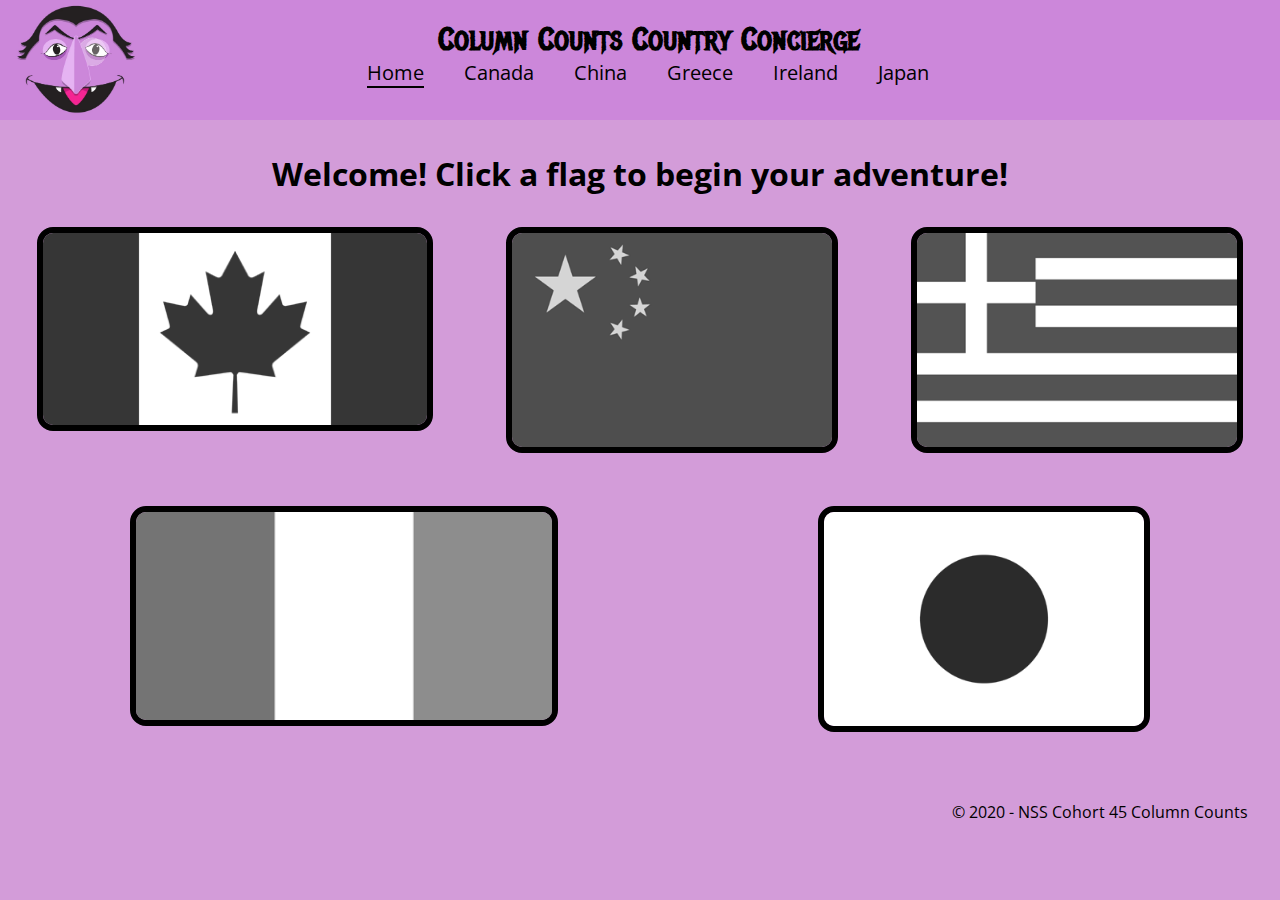
<file: index.html>
<!DOCTYPE html>
<html lang="en">
  <head>
    <meta charset="UTF-8">
    <meta name="viewport" content="width=device-width, initial-scale=1.0">
    <link rel="preconnect" href="https://fonts.gstatic.com">
    <link href="https://fonts.googleapis.com/css2?family=Open+Sans:wght@400;700&display=swap" rel="stylesheet">
    <link rel="stylesheet" href="/styles/main.css">
    <title>Column Count Country Concierge - Home</title>
    <!-- temporary css link -->
    <link rel="stylesheet" href="styles/landingpage.css">
  </head>
<body class="body-element">
  <header class="header">
    <!-- logo -->
    <img src="/./images/countLogo.jpg" alt="CCCC Logo">
    <!-- navbar -->
    <div class="header__container">
      <div class="site-title"><h1>Column Counts Country Concierge</h1></div>
      <nav class="nav">
        <a href="#" class="nav__btn nav__btn--active">Home</a>
        <a href="pages/canada.html" class="nav__btn">Canada</a>
        <a href="pages/china.html" class="nav__btn">China</a>
        <a href="pages/greece.html" class="nav__btn">Greece</a>
        <a href="pages/ireland.html" class="nav__btn">Ireland</a>
        <a href="pages/japan.html" class="nav__btn">Japan</a>
      </nav>
    </div>
  </header>
  <main class="container">
    <h1 class="welcome-headline">Welcome! Click a flag to begin your adventure!</h1>
    <article class="welcome">
      <!-- Here's where the flag HTML was -->
    </article>
  </main>
  <footer class="footer footer-background">
    <div class="footer__copyright">&copy; 2020 - NSS Cohort 45 Column Counts</div>
  </footer>
<script src="./scripts/main.js" type="module"></script>
  

</body>
</html>
</file>
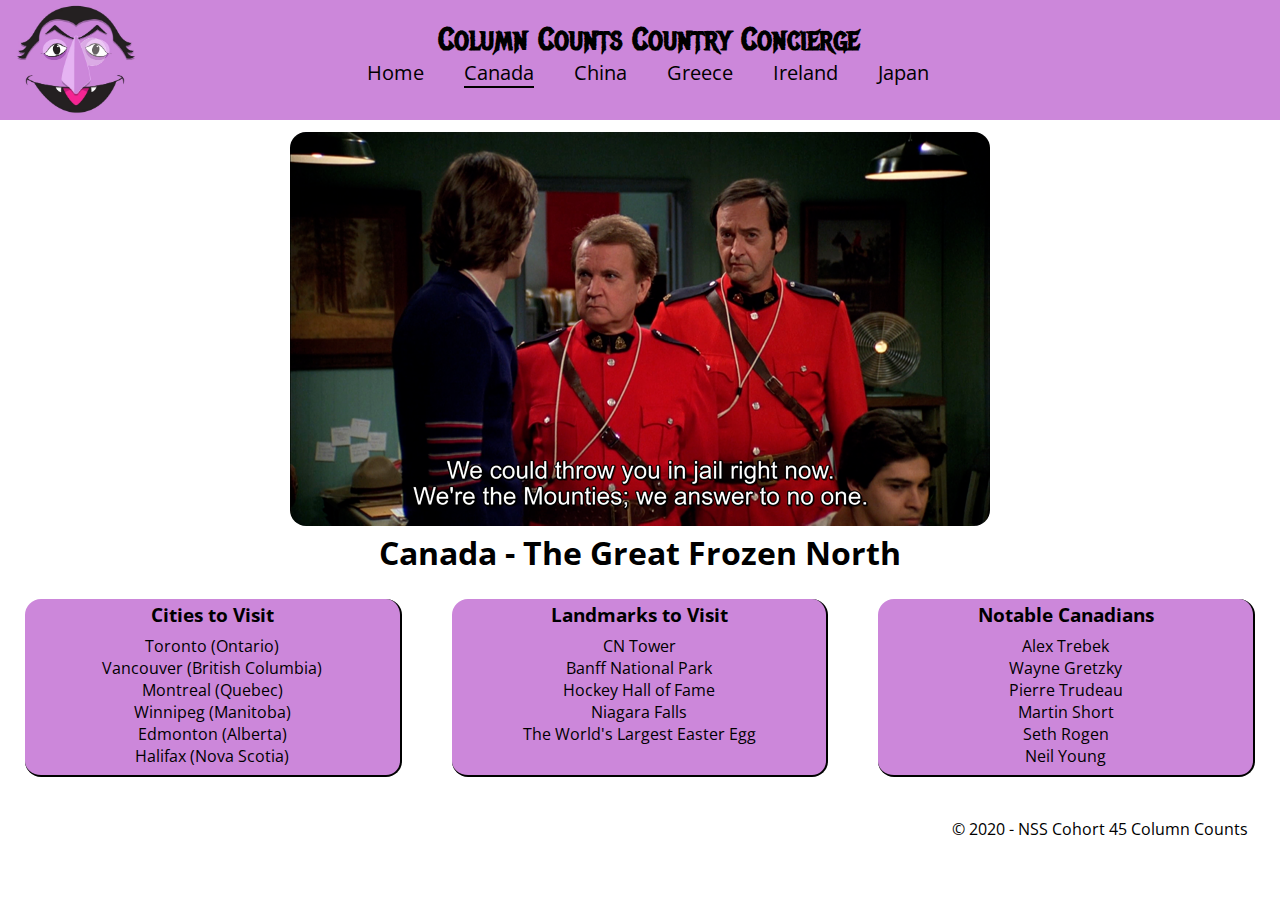
<file: pages/canada.html>
<!DOCTYPE html>
<html lang="en">
<head>
  <meta charset="UTF-8">
  <meta name="viewport" content="width=device-width, initial-scale=1.0">
  
  <link rel="stylesheet" href="/./styles/main.css">
  <title>Column Count Country Concierge - Canada</title>
</head>
<body>
  <header class="header">
    <!-- logo -->
    <img src="/./images/countLogo.jpg" alt="CCCC Logo">
    <!-- navbar -->
    <div class="header__container">
      <div class="site-title"><h1>Column Counts Country Concierge</h1></div>
      <nav class="nav">
        <a href="/./index.html" class="nav__btn">Home</a>
        <a href="canada.html" class="nav__btn nav__btn--active">Canada</a>
        <a href="china.html" class="nav__btn">China</a>
        <a href="greece.html" class="nav__btn">Greece</a>
        <a href="ireland.html" class="nav__btn">Ireland</a>
        <a href="japan.html" class="nav__btn">Japan</a>
      </nav>
    </div>
  </header>

  <main class="main">
    <div class="main__image"><img src="/./images/canada.png" alt="Canada"></div>
    <h1 class="main__country-name">Canada - The Great Frozen North</h1>
    <article class="lists">
      <section class="lists__list">
        <h3>Cities to Visit</h3>
        <ul class="city-list">
          
        </ul>
      </section>
      <section class="lists__list">
        <h3>Landmarks to Visit</h3>
        <ul class="landmarks-list">
          
        </ul>
      </section>
      <section class="lists__list">
        <h3>Notable Canadians</h3>
        <ul class="citizens-list">
          
        </ul>
      </section>
    </article>
  </main>

  <footer class="footer">
    <div class="footer__copyright">&copy; 2020 - NSS Cohort 45 Column Counts</div>
  </footer>
  <script src="/./scripts/canada/main.js" type="module"></script>
</body>
</html>
</file>
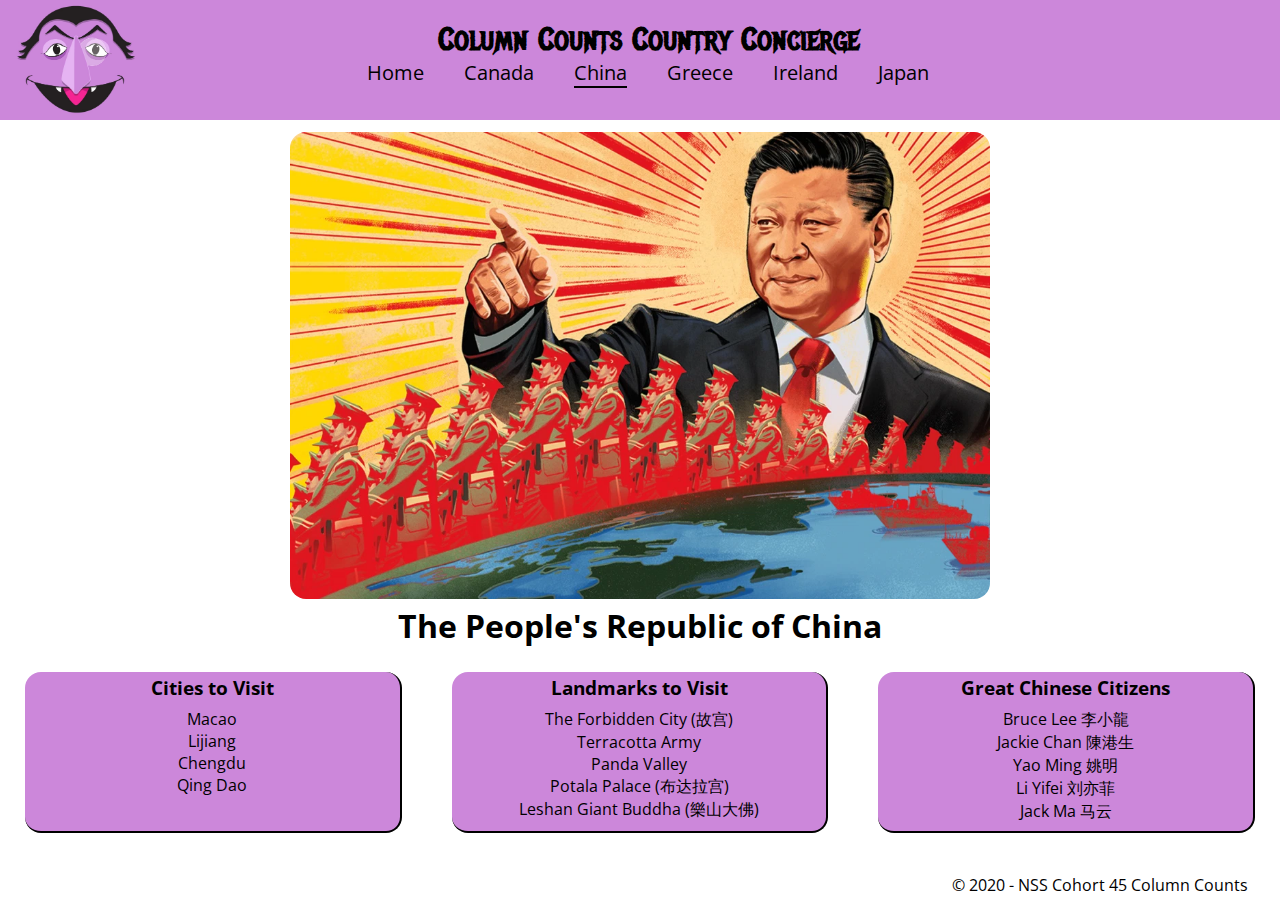
<file: pages/China.html>
<!DOCTYPE html>
<html lang="en">

<head>
    <meta charset="UTF-8">
    <meta name="viewport" content="width=device-width, initial-scale=1.0">
    <title>Column Count Country Concierge - China</title>
    <link rel="stylesheet" href="/styles/main.css">
</head>

<body>
    <header class="header">
        <!-- logo -->
        <img src="/images/countLogo.jpg" alt="CCCC Logo">
        <!-- navbar -->
        <div class="header__container">
            <div class="site-title">
                <h1>Column Counts Country Concierge</h1>
            </div>
            <nav class="nav">
                <a href="/./index.html" class="nav__btn">Home</a>
                <a href="canada.html" class="nav__btn ">Canada</a>
                <a href="china.html" class="nav__btn nav__btn--active">China</a>
                <a href="greece.html" class="nav__btn">Greece</a>
                <a href="ireland.html" class="nav__btn">Ireland</a>
                <a href="japan.html" class="nav__btn">Japan</a>
            </nav>
        </div>
    </header>

    <main class="main">
        <div class="main__image"><img src="/images/ChinaAssets/XiPropaganda.webp" alt="Canada"></div>
        <h1 class="main__country-name">The People's Republic of China</h1>
        <article class="lists">
            <section class="lists__list">
                <h3>Cities to Visit</h3>
                <ul class="city__list">
                    
                </ul>
            </section>
            <section class="lists__list">
                <h3>Landmarks to Visit</h3>
                <ul class="landmark__list">
                    
                </ul>
            </section>
            <section class="lists__list">
                <h3>Great Chinese Citizens</h3>
                <ul class="citizen__list">
                    <li>
                </ul>
            </section>
        </article>
    </main>

    <footer class="footer">
        <div class="footer__copyright">&copy; 2020 - NSS Cohort 45 Column Counts</div>
    </footer>
</body>
<script type="module" src="/scripts/china/main.js"></script>

</html>
</file>
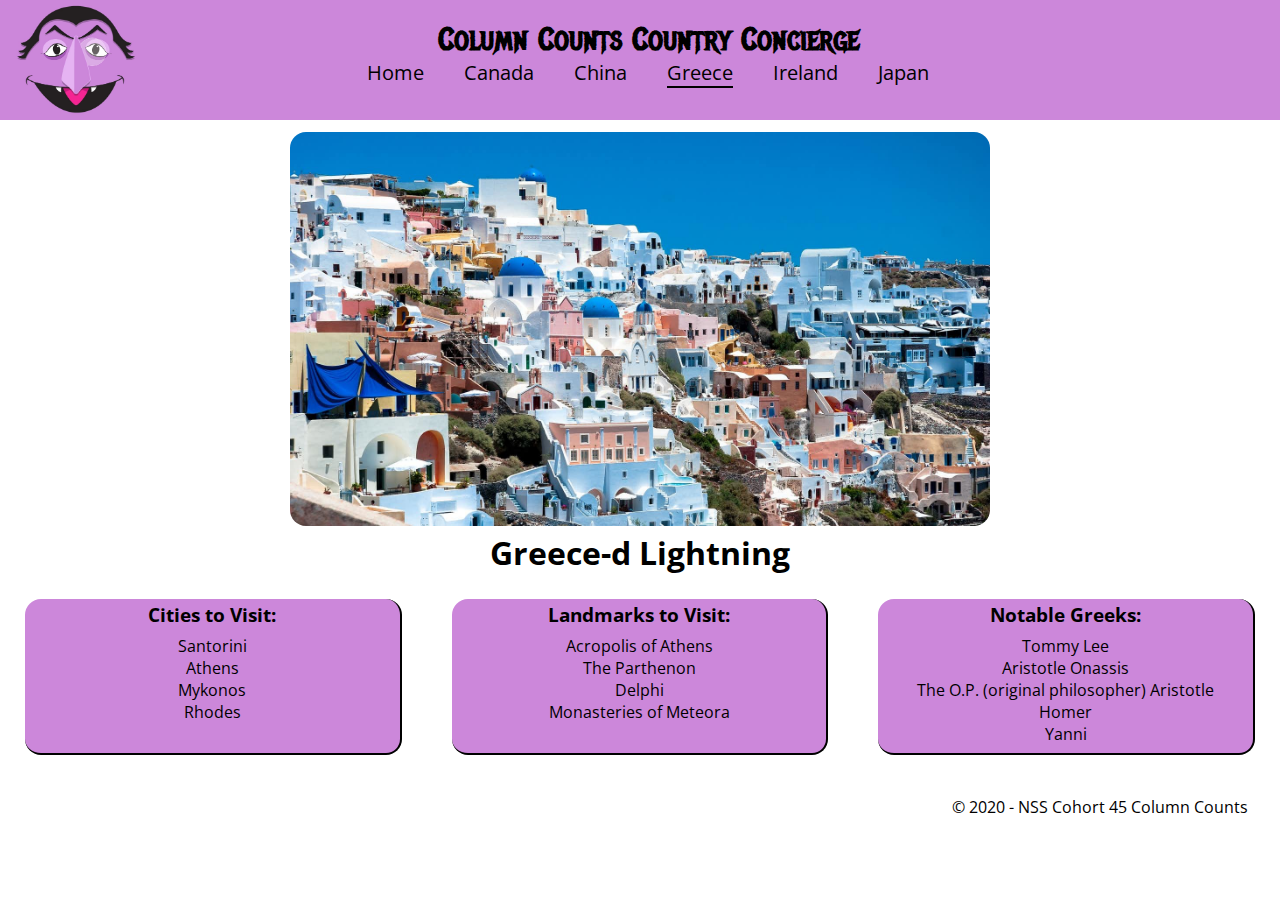
<file: pages/greece.html>
<!DOCTYPE html>
<html lang="en">
<head>
  <meta charset="UTF-8">
  <meta name="viewport" content="width=device-width, initial-scale=1.0">
  <link rel="preconnect" href="https://fonts.gstatic.com">
  <link href="https://fonts.googleapis.com/css2?family=Open+Sans:wght@400;700&display=swap" rel="stylesheet">
  <link rel="stylesheet" href="/./styles/main.css">
  <title>Column Count Country Concierge - Greece</title>
</head>
<body>
  <header class="header">
    <!-- logo -->
    <img src="/./images/countLogo.jpg" alt="CCCC Logo">
    <!-- navbar -->
    <div class="header__container">
      <div class="site-title"><h1>Column Counts Country Concierge</h1></div>
      <nav class="nav">
        <a href="/./index.html" class="nav__btn">Home</a>
        <a href="canada.html" class="nav__btn">Canada</a>
        <a href="china.html" class="nav__btn">China</a>
        <a href="greece.html" class="nav__btn  nav__btn--active">Greece</a>
        <a href="ireland.html" class="nav__btn">Ireland</a>
        <a href="japan.html" class="nav__btn">Japan</a>
      </nav>
    </div>
  </header>

<main class="main">
<div class="main__image"><img src="/./images/greece.jpg" alt="Greece"></div>
    <h1 class="main__country-name">Greece-d Lightning</h1>
    <article class="lists">
      <section class="lists__list">
        <h3>Cities to Visit:</h3>
        <ul class="lists_cityLinks"></ul>
      </section>
      <section class="lists__list">
        <h3>Landmarks to Visit:</h3>
        <ul class="lists_landmarksLinks"></ul>
      </section>
      <section class="lists__list"><h3>Notable Greeks:</h3>
        <ul class="lists_celebLinks"></ul>
      </section>
    </article>
  </main>

  <footer class="footer">
    <div class="footer__copyright">&copy; 2020 - NSS Cohort 45 Column Counts</div>
  </footer>

  <script type="module" src="/./scripts/greece/main.js"></script>
</body>
</html>
</file>
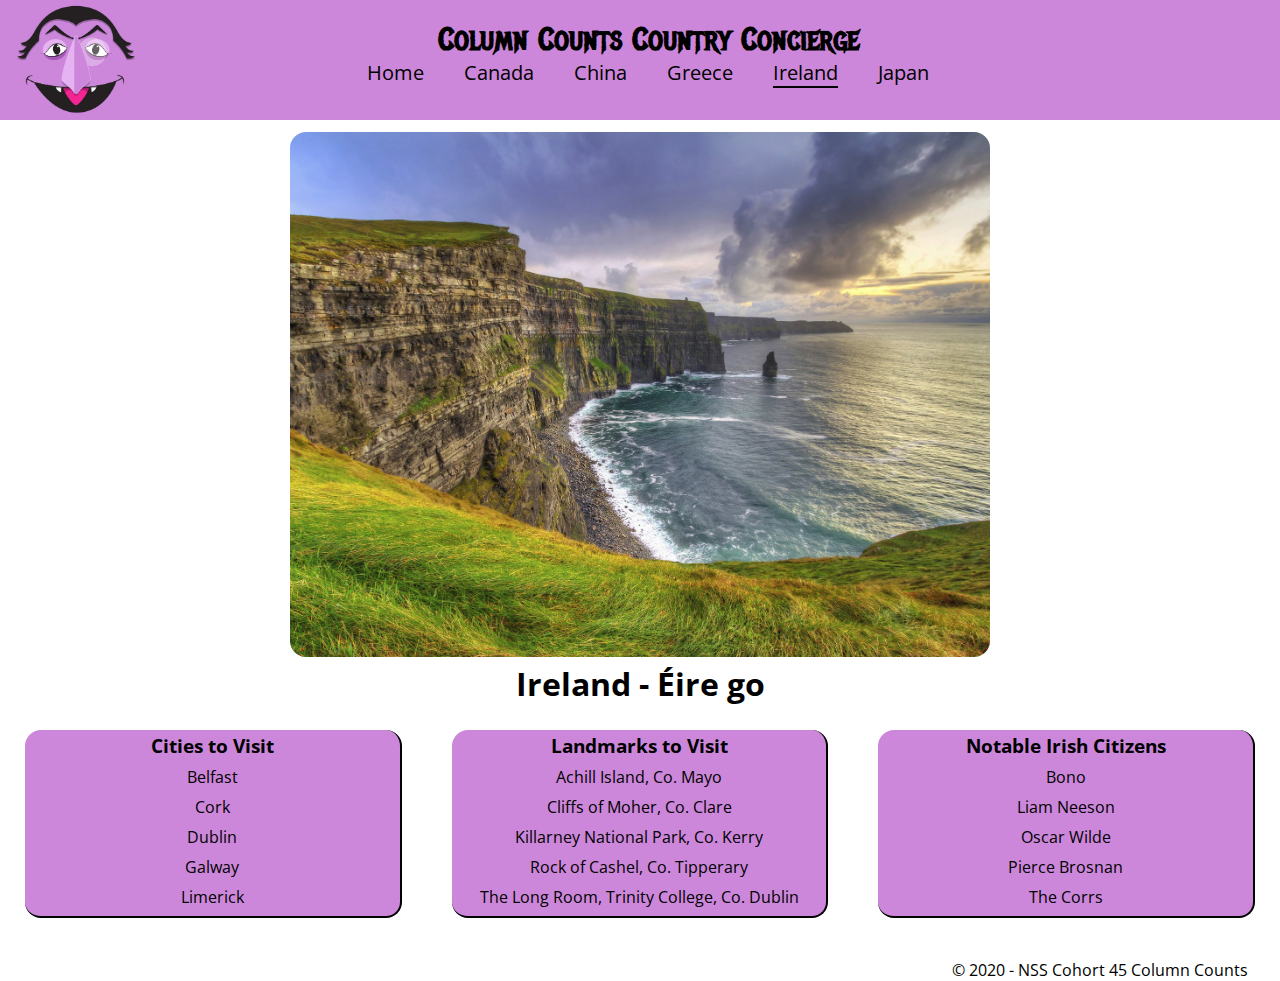
<file: pages/ireland.html>
<!DOCTYPE html>
<html lang="en">
  <head>
    <meta charset="UTF-8">
    <meta name="viewport" content="width=device-width, initial-scale=1.0">
    <link rel="preconnect" href="https://fonts.gstatic.com">
    <link href="https://fonts.googleapis.com/css2?family=Open+Sans:wght@400;700&display=swap" rel="stylesheet">
    <link rel="stylesheet" href="/./styles/main.css">
    <title>Column Counts Country Concierge - Ireland</title>
  </head>
<body>
  <header class="header">
    <!-- logo -->
    <img src="/./images/countLogo.jpg" alt="CCCC Logo">
    <!-- navbar -->
    <div class="header__container">
      <div class="site-title"><h1>Column Counts Country Concierge</h1></div>
    <nav class="nav">
      <a href="/./index.html" class="nav__btn">Home</a>
      <a href="canada.html" class="nav__btn">Canada</a>
      <a href="china.html" class="nav__btn">China</a>
      <a href="greece.html" class="nav__btn">Greece</a>
      <a href="ireland.html" class="nav__btn nav__btn--active">Ireland</a>
      <a href="japan.html" class="nav__btn">Japan</a>
    </nav>
    </div>
  </header>

  <main class="main">
    <div class="main__image"><img src="/./images/cliffsOfMoherIrelandCrGetty.jpg" alt="Ireland"></div>
    <h1 class="main__country-name">Ireland - Éire go</h1>
    <article class="lists">
      <section class="lists__list"><h3>Cities to Visit</h3>
        <ul class="lists__list--cities">
            <!-- <li><a href="https://www.irishtourism.com/belfast">Belfast</a></li>
            <li><a href="https://www.irishtourism.com/cork">Cork</a></li>
            <li><a href="https://www.irishtourism.com/dublin">Dublin</a></li>
            <li><a href="https://www.irishtourism.com/galway">Galway</a></li>
            <li><a href="https://www.irishtourism.com/limerick">Limerick</a></li>
         </ul> -->
      </section>
      <section class="lists__list"><h3>Landmarks to Visit</h3>
        <ul class="lists__list--locations">
            <!-- <li><a href="https://www.cntraveler.com/galleries/2016-03-15/the-most-beautiful-places-in-ireland">Achill Island, Co. Mayo</a></li>
            <li><a href="https://www.cntraveler.com/galleries/2016-03-15/the-most-beautiful-places-in-ireland">Cliffs of Moher, Co. Clare</a></li>
            <li><a href="https://www.cntraveler.com/galleries/2016-03-15/the-most-beautiful-places-in-ireland">Killarney National Park, Co. Kerry</a></li>
            <li><a href="https://www.cntraveler.com/galleries/2016-03-15/the-most-beautiful-places-in-ireland">Rock of Cashel, Co. Tipperary</a></li>
            <li><a href="https://www.cntraveler.com/galleries/2016-03-15/the-most-beautiful-places-in-ireland">The Long Room, Trinity College, Co. Dublin</a></li> -->
        </ul>
      </section>
      <section class="lists__list"><h3>Notable Irish Citizens</h3>
        <ul class="lists__list--citizens">
            <!-- <li><a href="https://en.wikipedia.org/wiki/Bono">Bono</a></li>
            <li><a href="https://en.wikipedia.org/wiki/Liam_Neeson">Liam Neeson</a></li>
            <li><a href="https://en.wikipedia.org/wiki/Oscar_Wilde">Oscar Wilde</a></li>
            <li><a href="https://en.wikipedia.org/wiki/Pierce_Brosnan">Pierce Brosnan</a></li>
            <li><a href="https://en.wikipedia.org/wiki/The_Corrs">The Corrs</a></li> -->
        </ul>
      </section>
    </article>
  </main>

  <footer class="footer">
    <div class="footer__copyright">&copy; 2020 - NSS Cohort 45 Column Counts</div>
  </footer>
  <script type="module" src="/./scripts/ireland/main.js"></script> 
</body>
</html>
</file>
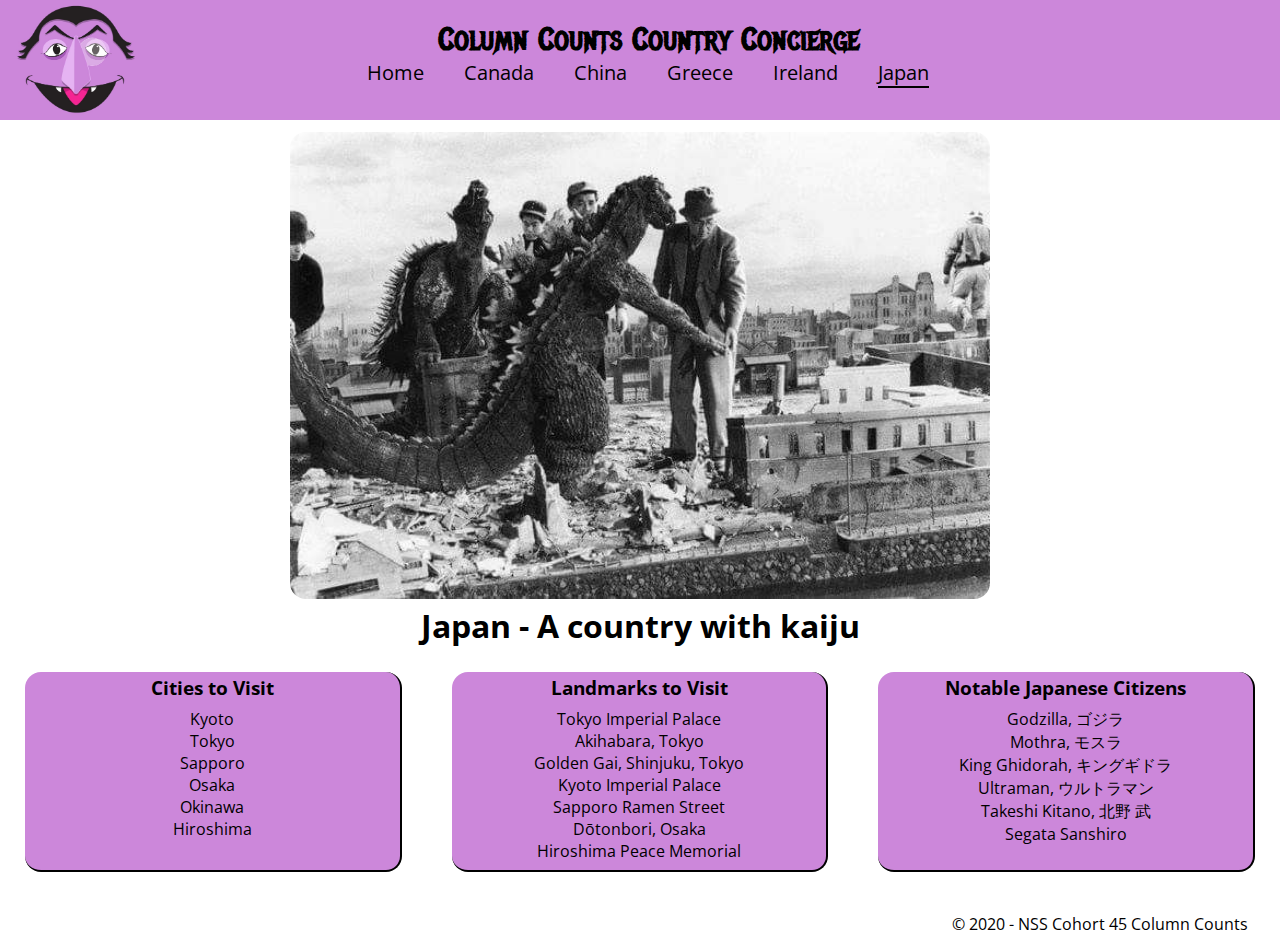
<file: pages/japan.html>
<!DOCTYPE html>
<html lang="en">
<head>
  <meta charset="UTF-8">
  <meta name="viewport" content="width=device-width, initial-scale=1.0">
  <link rel="preconnect" href="https://fonts.gstatic.com">
  <link href="https://fonts.googleapis.com/css2?family=Open+Sans:wght@400;700&display=swap" rel="stylesheet">
  <link rel="stylesheet" href="/styles/main.css">
  <title>Column Count Country Concierge - Japan</title>
</head>
<body>
  <header class="header">
    <!-- logo -->
    <img src="/./images/countLogo.jpg" alt="CCCC Logo">
    <!-- navbar -->
    <div class="header__container">
      <div class="site-title"><h1>Column Counts Country Concierge</h1></div>
      <nav class="nav">
        <a href="/./index.html" class="nav__btn">Home</a>
        <a href="canada.html" class="nav__btn">Canada</a>
        <a href="china.html" class="nav__btn">China</a>
        <a href="greece.html" class="nav__btn">Greece</a>
        <a href="ireland.html" class="nav__btn">Ireland</a>
        <a href="japan.html" class="nav__btn  nav__btn--active">Japan</a>
      </nav>
    </div>
  </header>
  <main class="main">
    <div class="main__image"><img src="/./images/godzilla.png" alt="Godzilla"></div>
    <h1 class="main__country-name">Japan - A country with kaiju</h1>
    <article class="lists">
      <section class="lists__list">
        <h3>Cities to Visit</h3>
        <ul class="city-list">
          
        </ul>
      </section>
      <section class="lists__list">
        <h3>Landmarks to Visit</h3>
        <ul class="landmarks-list">
          
        </ul>
      </section>
      <section class="lists__list">
        <h3>Notable Japanese Citizens</h3>
        <ul class="citizens-list">
          
        </ul>
      </section>
    </article>
  </main>
  <footer class="footer">
    <div class="footer__copyright">&copy; 2020 - NSS Cohort 45 Column Counts</div>
  </footer>
  <script type="module" src="../scripts/japan/main.js"></script>
</body>
</html>
</file>
<file: styles/main.css>
@import "mainBody.css";
@import "nav.css";
@import url("https://fonts.googleapis.com/css2?family=Open+Sans:wght@400;700&display=swap");
@import "footer.css";


* {
  font-family: 'Open Sans', sans-serif;
  margin: 0;
}
</file>
<file: styles/landingpage.css>
.body-element {
    background-color: #d39cd9;
}

.container {
    background-color: #d39cd9;
}

.welcome {
    display: flex;
    flex-wrap: wrap;
    justify-content: space-around;
}

.welcome-headline {
    padding: 1em;
}

.flag {
    border: 6px solid black;
    border-radius: 1em;
    filter: grayscale();
    width: 20em;
    margin-bottom: 3em;
}

.flag:hover {
    filter: none;
}

.flag-canada {
    width: 24em;
}

.flag-ireland {
    width: 26em;
}

.footer-background {
    background-color: #d39cd9;
}
</file>
